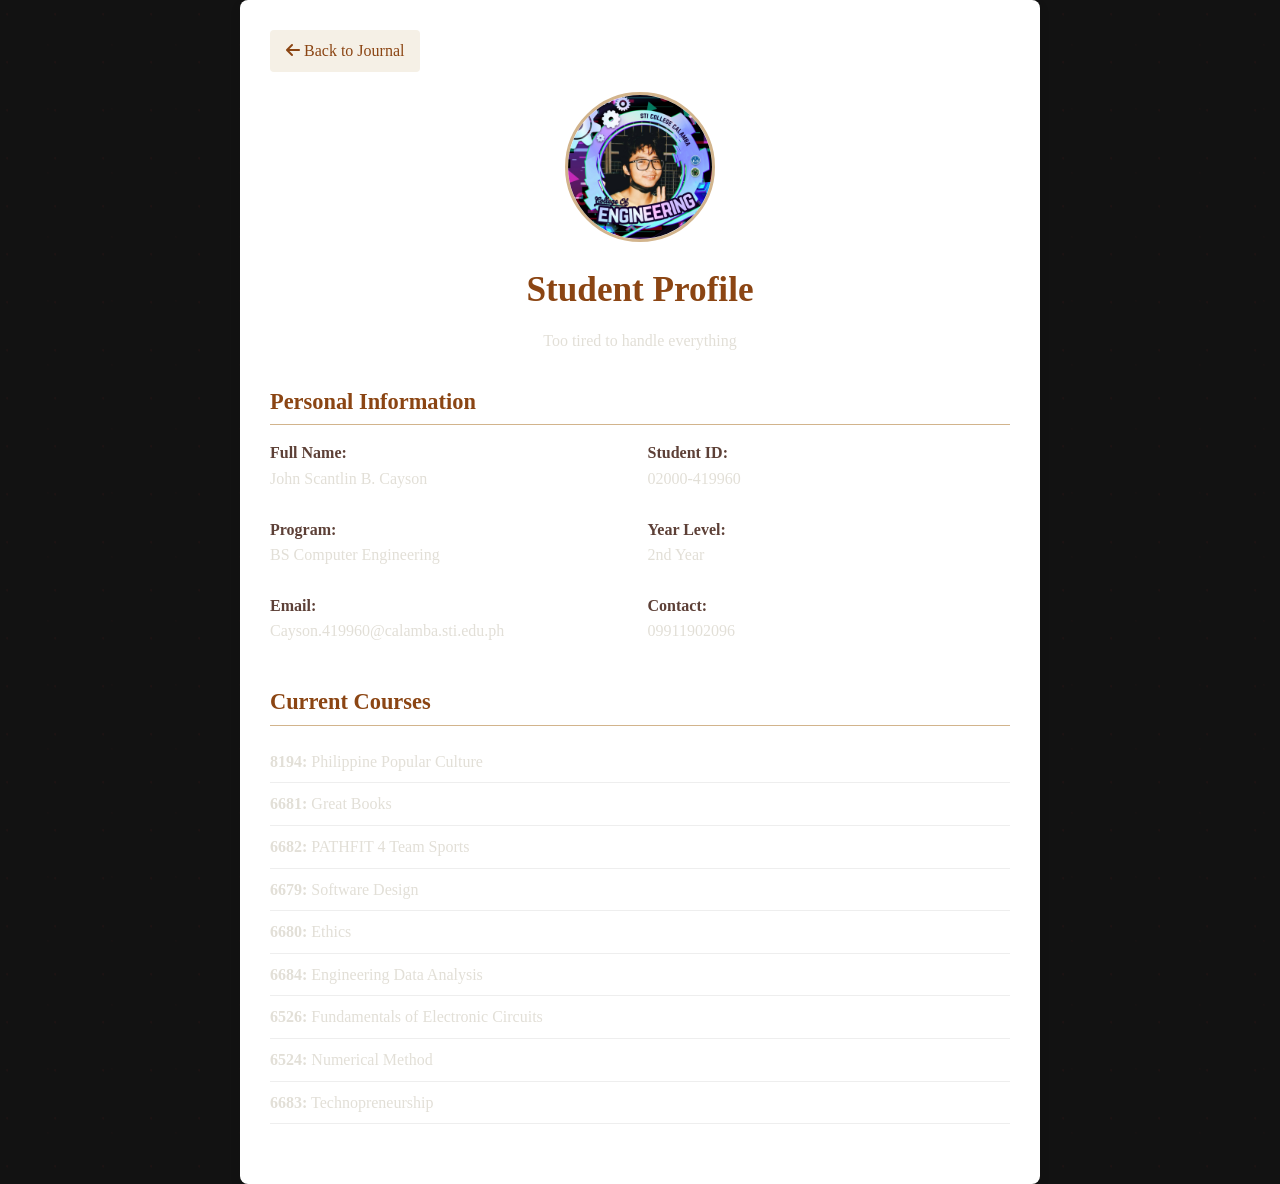
<file: profile.html>
<!DOCTYPE html>
<html lang="en">
<head>
    <meta charset="UTF-8">
    <meta name="viewport" content="width=device-width, initial-scale=1.0">
    <title>Student Profile - Great Books Journal</title>
    <link rel="icon" href="Profile_icon.png">
    <link rel="stylesheet" href="https://cdnjs.cloudflare.com/ajax/libs/font-awesome/6.4.0/css/all.min.css">
    <link rel="stylesheet" href="styles.css">
    <style>
        .profile-container {
            max-width: 800px;
            margin: 0 auto;
            background-color: white;
            border-radius: 8px;
            padding: 30px;
            box-shadow: 0 4px 12px rgba(0, 0, 0, 0.08);
        }
        
        .back-link {
            display: inline-block;
            margin-bottom: 20px;
            color: #8B4513;
            text-decoration: none;
            padding: 8px 16px;
            background-color: #f5f0e6;
            border-radius: 4px;
            transition: all 0.3s;
        }
        
        .back-link:hover {
            background-color: #D2B48C;
            color: #2c3e50;
        }
        
        .profile-header {
            text-align: center;
            margin-bottom: 30px;
        }
        
        .profile-pic {
            width: 150px;
            height: 150px;
            border-radius: 50%;
            object-fit: cover;
            border: 3px solid #D2B48C;
            margin: 0 auto 20px;
            display: block;
        }
        
        .profile-container h1 {
            color: #8B4513;
            margin-bottom: 10px;
            font-size: 2.2rem;
        }
        
        .section {
            margin-bottom: 30px;
        }
        
        .section h2 {
            color: #8B4513;
            padding-bottom: 5px;
            border-bottom: 1px solid #D2B48C;
            margin-bottom: 15px;
            font-size: 1.4rem;
        }
        
        .info-grid {
            display: grid;
            grid-template-columns: repeat(2, 1fr);
            gap: 15px;
        }
        
        .info-item {
            margin-bottom: 10px;
        }
        
        .info-label {
            font-weight: bold;
            color: #5D4037;
        }
        
        .courses-list {
            list-style-type: none;
            padding: 0;
        }
        
        .courses-list li {
            padding: 8px 0;
            border-bottom: 1px solid #eee;
        }
        
        @media (max-width: 600px) {
            .info-grid {
                grid-template-columns: 1fr;
            }
            
            .profile-pic {
                width: 120px;
                height: 120px;
            }
            
            .profile-container h1 {
                font-size: 1.8rem;
            }
        }
    </style>
</head>
<body>
    <div class="profile-container">
        <a href="index.html" class="back-link">
            <i class="fas fa-arrow-left"></i> Back to Journal
        </a>
        
        <div class="profile-header">
            
            <img src="profile.png" 
                 alt="Profile Picture" 
                 class="profile-pic">
            
            <h1>Student Profile</h1>
            <p>Too tired to handle everything</p>
        </div>
        
        <div class="section">
            <h2>Personal Information</h2>
            <div class="info-grid">
                <div class="info-item">
                    <div class="info-label">Full Name:</div>
                    <div>John Scantlin B. Cayson</div>
                </div>
                <div class="info-item">
                    <div class="info-label">Student ID:</div>
                    <div>02000-419960</div>
                </div>
                <div class="info-item">
                    <div class="info-label">Program:</div>
                    <div>BS Computer Engineering</div>
                </div>
                <div class="info-item">
                    <div class="info-label">Year Level:</div>
                    <div>2nd Year</div>
                </div>
                <div class="info-item">
                    <div class="info-label">Email:</div>
                    <div>Cayson.419960@calamba.sti.edu.ph</div>
                </div>
                <div class="info-item">
                    <div class="info-label">Contact:</div>
                    <div>09911902096</div>
                </div>
            </div>
        </div>
        
        <div class="section">
            <h2>Current Courses</h2>
            <ul class="courses-list">
                <li><strong>8194:</strong> Philippine Popular Culture</li>
                <li><strong>6681:</strong> Great Books</li>
                <li><strong>6682:</strong> PATHFIT 4 Team Sports</li>
                <li><strong>6679:</strong> Software Design</li>
                <li><strong>6680:</strong> Ethics</li>
                <li><strong>6684:</strong> Engineering Data Analysis</li>
                <li><strong>6526:</strong> Fundamentals of Electronic Circuits</li>
                <li><strong>6524:</strong> Numerical Method</li>
                <li><strong>6683:</strong> Technopreneurship</li>
            </ul>
        </div>
        
        <!-- <div class="section">
            <h2>Academic Interests</h2>
            <p>Math</p>
        </div> -->
    </div>
</body>
</html>
</file>
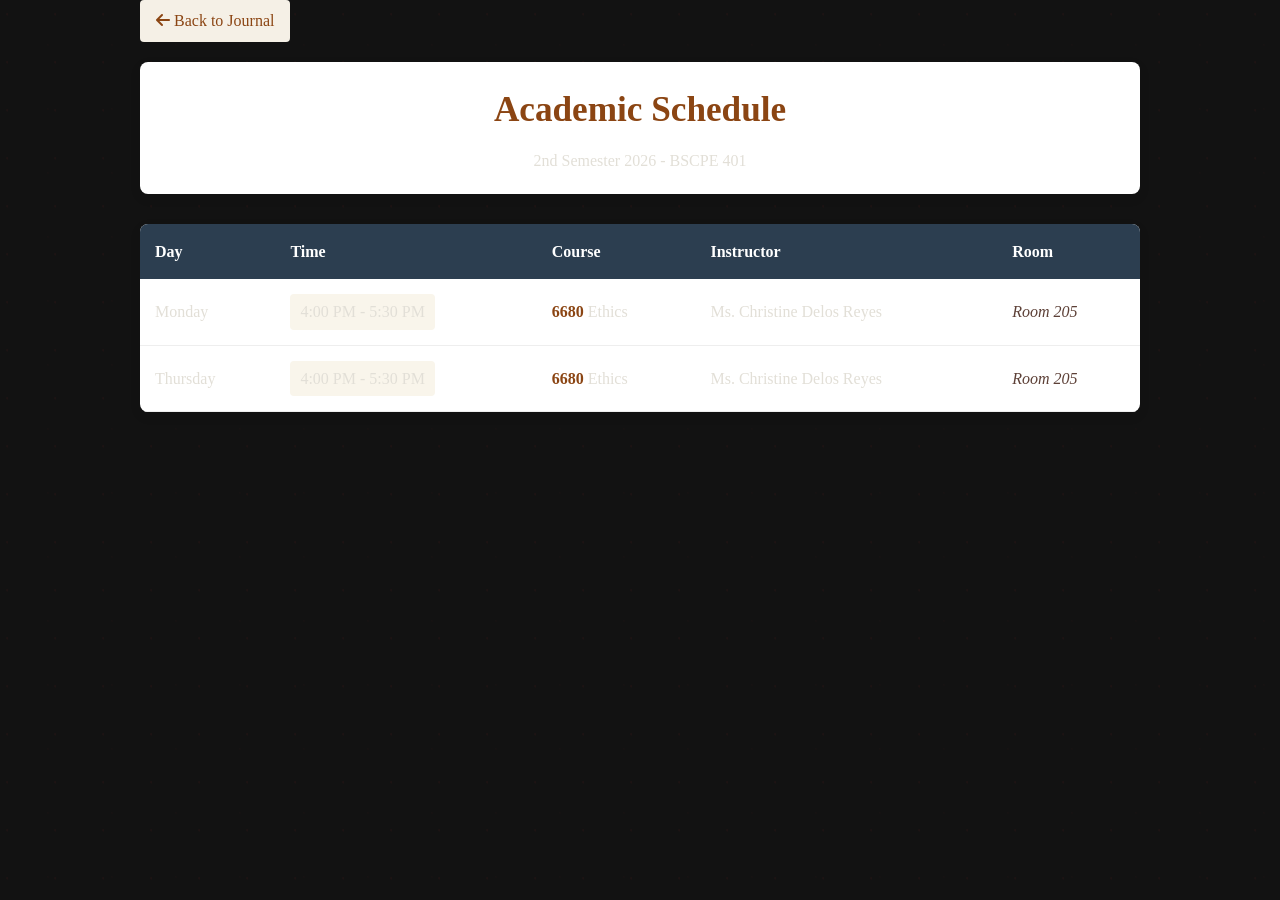
<file: schedule.html>
<!DOCTYPE html>
<html lang="en">
<head>
    <meta charset="UTF-8">
    <meta name="viewport" content="width=device-width, initial-scale=1.0">
    <title>Academic Schedule - Great Books Journal</title>
    <link rel="icon" href="Schedule_icon.png">
    <link rel="stylesheet" href="https://cdnjs.cloudflare.com/ajax/libs/font-awesome/6.4.0/css/all.min.css">
    <link rel="stylesheet" href="styles.css">
    <style>
        .schedule-container {
            max-width: 1000px;
            margin: 0 auto;
        }
        
        .back-link {
            display: inline-block;
            margin-bottom: 20px;
            color: #8B4513;
            text-decoration: none;
            padding: 8px 16px;
            background-color: #f5f0e6;
            border-radius: 4px;
            transition: all 0.3s;
        }
        
        .back-link:hover {
            background-color: #D2B48C;
            color: #5D4037;
        }
        
        .schedule-header {
            text-align: center;
            margin-bottom: 30px;
            background-color: white;
            border-radius: 8px;
            padding: 20px;
            box-shadow: 0 4px 12px rgba(0, 0, 0, 0.08);
        }
        
        .schedule-container h1 {
            color:#8B4513;
            margin-bottom: 10px;
            font-size: 2.2rem;
        }
        
        .term-selector {
            display: flex;
            justify-content: center;
            gap: 10px;
            margin-bottom: 30px;
            flex-wrap: wrap;
        }
        
        .term-btn {
            padding: 10px 20px;
            background-color: #D2B48C;
            border: none;
            border-radius: 4px;
            cursor: pointer;
            font-weight: bold;
            transition: all 0.3s;
            min-width: 120px;
        }
        
        .term-btn:hover {
            background-color: #C2A47C;
        }
        
        .term-btn.active {
            background-color: #8B4513;
            color: white;
        }
        
        .schedule-table {
            width: 100%;
            border-collapse: collapse;
            background-color: white;
            border-radius: 8px;
            overflow: hidden;
            box-shadow: 0 4px 12px rgba(0, 0, 0, 0.08);
            margin-bottom: 20px;
        }
        
        .schedule-table th {
            background-color: #2C3E50;
            color: white;
            padding: 15px;
            text-align: left;
        }
        
        .schedule-table td {
            padding: 15px;
            border-bottom: 1px solid #eee;
        }
        
        .schedule-table tr:hover {
            background-color: #f9f5eb;
        }
        
        .course-code {
            font-weight: bold;
            color: #8B4513;
        }
        
        .time-slot {
            background-color: #f9f5eb;
            padding: 5px 10px;
            border-radius: 4px;
            display: inline-block;
        }
        
        .room {
            color: #5D4037;
            font-style: italic;
        }
        
        .schedule-legend {
            display: flex;
            gap: 20px;
            margin-top: 20px;
            flex-wrap: wrap;
            padding: 15px;
            background-color: white;
            border-radius: 8px;
            box-shadow: 0 2px 8px rgba(0, 0, 0, 0.05);
        }
        
        .legend-item {
            display: flex;
            align-items: center;
            gap: 5px;
        }
        
        .legend-color {
            width: 15px;
            height: 15px;
            border-radius: 50%;
        }
        
        @media (max-width: 768px) {
            .schedule-table {
                display: block;
                overflow-x: auto;
            }
            
            .schedule-table th,
            .schedule-table td {
                white-space: nowrap;
                min-width: 120px;
            }
            
            .term-btn {
                min-width: 100px;
                padding: 8px 16px;
                font-size: 0.9rem;
            }
            
            .schedule-container h1 {
                font-size: 1.8rem;
            }
        }
        
        @media (max-width: 480px) {
            .term-btn {
                min-width: 80px;
                padding: 6px 12px;
                font-size: 0.8rem;
            }
            
            .schedule-table th,
            .schedule-table td {
                padding: 10px;
                font-size: 0.9rem;
            }
            
            .schedule-legend {
                flex-direction: column;
                gap: 10px;
            }
        }
    </style>
</head>
<body>
    <div class="schedule-container">
        <a href="index.html" class="back-link">
            <i class="fas fa-arrow-left"></i> Back to Journal
        </a>
        
        <div class="schedule-header">
            <h1>Academic Schedule</h1>
            <p>2nd Semester 2026 - BSCPE 401</p>
        </div>
        
        <!-- <div class="term-selector">
            <button class="term-btn active" onclick="showTerm('prelim')">Prelim</button>
            <button class="term-btn" onclick="showTerm('midterm')">Midterm</button>
            <button class="term-btn" onclick="showTerm('prefinal')">Prefinal</button>
            <button class="term-btn" onclick="showTerm('final')">Final</button>
        </div> -->
        
        <div id="prelim-schedule">
            <table class="schedule-table">
                <thead>
                    <tr>
                        <th>Day</th>
                        <th>Time</th>
                        <th>Course</th>
                        <th>Instructor</th>
                        <th>Room</th>
                    </tr>
                </thead>
                <tbody>
                    <!-- <tr>
                        <td>Monday</td>
                        <td><span class="time-slot">9:00 AM - 10:30 AM</span></td>
                        <td><span class="course-code">ENG 301</span> Great Books</td>
                        <td>Dr. Wilson</td>
                        <td><span class="room">Humanities 302</span></td>
                    </tr> -->
                    <tr>
                        <td>Monday</td>
                        <td><span class="time-slot">4:00 PM - 5:30 PM</span></td>
                        <td><span class="course-code">6680</span> Ethics</td>
                        <td>Ms. Christine Delos Reyes</td>
                        <td><span class="room">Room 205</span></td>
                    </tr>
                    <tr>
                        <td>Thursday</td>
                        <td><span class="time-slot">4:00 PM - 5:30 PM</span></td>
                        <td><span class="course-code">6680</span> Ethics</td>
                        <td>Ms. Christine Delos Reyes</td>
                        <td><span class="room">Room 205</span></td>
                    </tr>
                </tbody>
            </table>
        </div>
    </div>

    <script>
        function showTerm(term) {
            // Remove active class from all buttons
            document.querySelectorAll('.term-btn').forEach(btn => {
                btn.classList.remove('active');
            });
            
            // Add active class to clicked button
            event.target.classList.add('active');
            
            // Show message for locked terms
            if (term !== 'prelim') {
                alert('Schedule for ' + term + ' term will be available later in the semester.');
            }
        }
    </script>
</body>
</html>
</file>
<file: styles.css>
:root {
    --primary: #0a0a0c;        /* deep abyss black - suffering */
    --primary-dark: #030405;   /* utter darkness */
    --accent: #8b1e1e;         /* dried blood / rust - pain */
    --accent-light: #aa2e2e;   /* smoldering ember */
    --text: #e2dfd7;           /* pale ghost white - fading memory */
    --text-light: #a19d95;     /* ash gray */
    --background: #121212;     /* deep charcoal - void */
    --white: #1f1f22;          /* near-black with warmth */
    --border: #2c2a2a;         /* dark iron - boundaries of grief */
    --success: #5a2a2a;        /* muted suffering red */
    --warning: #7a4a1a;        /* old rust */
    --danger: #8b2a2a;         /* wound red */
    --shadow-sm: 0 4px 12px rgba(0,0,0,0.5);
    --shadow-md: 0 8px 18px rgba(0,0,0,0.6);
    --shadow-lg: 0 20px 30px rgba(0,0,0,0.7);
    --shadow-hover: 0 25px 30px -12px rgba(0,0,0,0.8);
    --transition: all 0.35s cubic-bezier(0.2, 0.9, 0.4, 1.1);
}

* {
    margin: 0;
    padding: 0;
    box-sizing: border-box;
    font-family: Georgia, 'Times New Roman', Times, serif;
}

body {
    font-family: Arial, Helvetica, sans-serif;
    background: var(--background);
    color: var(--text);
    line-height: 1.6;
    -webkit-font-smoothing: antialiased;
    background-image: radial-gradient(circle at 15% 30%, rgba(139, 30, 30, 0.08) 2%, transparent 2.5%),
                      radial-gradient(circle at 75% 70%, rgba(70, 20, 20, 0.06) 1.5%, transparent 2%);
    background-size: 48px 48px, 64px 64px;
}

.stage-icon.completed {
    background: #712626;
    border-color: #a04f4f;
    color: #e2dfd7;
    box-shadow: 0 8px 20px rgba(0, 0, 0, 0.5);
}

.stage-icon.completed i {
    color: #d4a0a0;
}

/* Simple Academic Progress */
.academic-progress {
    margin: 3rem 0 1.5rem;
}

.progress-container {
    background: #181414;
    border-radius: 28px;
    padding: 1.8rem;
    box-shadow: var(--shadow-md);
    border: 1px solid #382828;
}

.progress-title {
    font-family: 'Playfair Display', serif;
    font-size: 1.5rem;
    font-weight: 600;
    color: #e2dfd7;
    margin-bottom: 1.8rem;
    text-align: center;
}

/* Progress Stages */
.progress-stages {
    display: flex;
    justify-content: space-between;
    position: relative;
    margin-bottom: 2rem;
    padding: 0.5rem 0;
}

.progress-stages::before {
    content: '';
    position: absolute;
    top: 20px;
    left: 10%;
    right: 10%;
    height: 2px;
    background: #2c2323;
    z-index: 1;
}

.progress-stage {
    display: flex;
    flex-direction: column;
    align-items: center;
    position: relative;
    z-index: 2;
    flex: 1;
}

/* Stage Icons */
.stage-icon {
    width: 40px;
    height: 40px;
    border-radius: 50%;
    background: #251d1d;
    border: 2px solid #4a2e2e;
    display: flex;
    align-items: center;
    justify-content: center;
    margin-bottom: 0.5rem;
    color: #d1afaf;
    font-size: 1rem;
    transition: all 0.2s ease;
}

.stage-icon.completed {
    background: #712626;
    border-color: #a04f4f;
    color: #e2dfd7;
}

.stage-icon.active {
    background: #a13030;
    border-color: #d47272;
    color: #0a0a0a;
    box-shadow: 0 0 0 3px rgba(161, 48, 48, 0.4);
}

.stage-icon.locked {
    background: #1c1414;
    border-color: #3a2828;
    color: #6e4a4a;
}

.stage-name {
    font-weight: 500;
    font-size: 0.9rem;
    color: var(--text);
    margin-bottom: 0.2rem;
}

.stage-date {
    font-size: 0.7rem;
    color: #8a7b73;
    background: #1f1616;
    padding: 0.2rem 0.6rem;
    border-radius: 100px;
}

/* Simple Progress Summary */
.progress-summary {
    margin-top: 1.5rem;
    padding-top: 1.5rem;
    border-top: 1px solid #2c2323;
    display: flex;
    justify-content: space-between;
    align-items: center;
    flex-wrap: wrap;
    gap: 1rem;
}

.summary-stats {
    display: flex;
    gap: 1.5rem;
}

.summary-stat {
    display: flex;
    flex-direction: column;
    align-items: center;
}

.stat-value {
    font-size: 1.4rem;
    font-weight: 600;
    color: #d4b0b0;
    line-height: 1.2;
}

.stat-label {
    font-size: 0.75rem;
    color: var(--text-light);
}

/* Simple Progress Bar */
.progress-bar-container {
    flex: 1;
    min-width: 200px;
}

.progress-bar-wrapper {
    height: 6px;
    background: #2a2020;
    border-radius: 100px;
    overflow: hidden;
    margin-bottom: 0.3rem;
}

.progress-bar-fill {
    height: 100%;
    background: #b34b4b;
    border-radius: 100px;
    width: 50%;
    transition: width 0.3s ease;
}

.progress-percentage {
    display: flex;
    justify-content: space-between;
    font-size: 0.75rem;
    color: var(--text-light);
}

.percentage-value {
    font-weight: 600;
    color: #c95a5a;
}

/* Simple Next Milestone */
.next-milestone {
    background: #1f1616;
    border-radius: 100px;
    padding: 0.5rem 1.2rem;
    display: inline-flex;
    align-items: center;
    gap: 0.5rem;
    border: 1px solid #5e3737;
    margin-top: 1rem;
    font-size: 0.85rem;
}

.next-milestone i {
    color: #b85353;
    font-size: 0.9rem;
}

.milestone-date {
    background: #2c1b1b;
    padding: 0.2rem 0.8rem;
    border-radius: 100px;
    font-size: 0.7rem;
    color: #ddadad;
    font-weight: 500;
}

/* Responsive */
@media (max-width: 768px) {
    .progress-stages {
        flex-direction: column;
        gap: 1rem;
        padding-left: 1.5rem;
    }
    
    .progress-stages::before {
        left: 20px;
        right: auto;
        top: 10px;
        bottom: 10px;
        width: 2px;
        height: auto;
    }
    
    .progress-stage {
        flex-direction: row;
        gap: 1rem;
        width: 100%;
    }
    
    .stage-icon {
        margin-bottom: 0;
        width: 35px;
        height: 35px;
        font-size: 0.9rem;
    }
    
    .stage-info {
        text-align: left;
    }
    
    .progress-summary {
        flex-direction: column;
        align-items: stretch;
    }
    
    .summary-stats {
        justify-content: center;
    }
}

@media (max-width: 480px) {
    .progress-container {
        padding: 1.2rem;
    }
    
    .progress-title {
        font-size: 1.3rem;
    }
    
    .summary-stats {
        gap: 1rem;
    }
    
    .stat-value {
        font-size: 1.2rem;
    }
    
    .next-milestone {
        width: 100%;
        justify-content: center;
        flex-wrap: wrap;
    }
}

/* Navigation */
.navbar {
    background: rgba(10, 10, 12, 0.96);
    border-bottom: 1px solid #2b1f1f;
    padding: 1rem 0;
    position: sticky;
    top: 0;
    z-index: 100;
    backdrop-filter: blur(12px);
}

.nav-container {
    max-width: 1280px;
    margin: 0 auto;
    padding: 0 2rem;
    display: flex;
    justify-content: space-between;
    align-items: center;
}

.nav-logo {
    display: flex;
    align-items: center;
    gap: 0.5rem;
    font-size: 1.25rem;
    font-weight: 600;
    color: var(--text);
}

.nav-logo i {
    color: var(--accent);
    font-size: 1.5rem;
    filter: drop-shadow(0 0 3px rgba(139,30,30,0.4));
}

.nav-links {
    display: flex;
    gap: 2rem;
}

.nav-links a {
    text-decoration: none;
    color: var(--text-light);
    font-weight: 500;
    font-size: 0.95rem;
    transition: var(--transition);
    position: relative;
}

.nav-links a::after {
    content: '';
    position: absolute;
    bottom: -4px;
    left: 0;
    width: 0;
    height: 2px;
    background: var(--accent);
    transition: var(--transition);
}

.nav-links a:hover,
.nav-links a.active {
    color: var(--text);
}

.nav-links a:hover::after,
.nav-links a.active::after {
    width: 100%;
}

.term-badge {
    background: var(--accent);
    color: #0a0a0c;
    padding: 0.4rem 1rem;
    border-radius: 100px;
    font-size: 0.85rem;
    font-weight: 600;
    letter-spacing: 0.3px;
}

/* Hero Section - suffering theme */
.hero {
    background: linear-gradient(115deg, #030202 0%, #1a0c0c 100%);
    color: #f0ece4;
    padding: 4rem 0;
    position: relative;
    overflow: hidden;
    border-bottom: 1px solid #3a2424;
}

.hero-pattern {
    position: absolute;
    top: 0;
    left: 0;
    right: 0;
    bottom: 0;
    background-image: url("data:image/svg+xml,%3Csvg width='80' height='80' viewBox='0 0 80 80' xmlns='http://www.w3.org/2000/svg'%3E%3Cpath d='M32 16 L48 32 L32 48 L16 32 Z' fill='none' stroke='%238b1e1e' stroke-width='1.2' opacity='0.4'/%3E%3C/svg%3E");
    opacity: 0.2;
}

.hero-content {
    max-width: 1280px;
    margin: 0 auto;
    padding: 0 2rem;
    position: relative;
    z-index: 1;
    display: flex;
    justify-content: space-between;
    align-items: center;
}

.hero-subtitle {
    display: inline-block;
    font-size: 0.9rem;
    text-transform: uppercase;
    letter-spacing: 2px;
    color: #b57c6c;
    margin-bottom: 1rem;
}

.hero-title {
    font-family: 'Playfair Display', serif;
    font-size: 4rem;
    font-weight: 600;
    line-height: 1.1;
    margin-bottom: 1rem;
}

.hero-description {
    font-size: 1.1rem;
    color: #bfb3aa;
    max-width: 500px;
}

.hero-stats {
    display: flex;
    gap: 3rem;
    background: rgba(0, 0, 0, 0.6);
    backdrop-filter: blur(12px);
    padding: 2rem 3rem;
    border-radius: 40px;
    border: 1px solid #4e2a2a;
}

.stat-item {
    display: flex;
    flex-direction: column;
    align-items: center;
}

.stat-number {
    font-size: 2.5rem;
    font-weight: 700;
    font-family: 'Playfair Display', serif;
}

.stat-label {
    font-size: 0.9rem;
    color: rgba(255,255,255,0.7);
}

/* Main Container */
.main-container {
    max-width: 1280px;
    margin: 0 auto;
    padding: 3rem 2rem;
}

/* Timeline Navigation - sorrowful path */
.timeline-nav {
    margin-bottom: 4rem;
    padding: 1rem 0;
}

.timeline-track {
    display: flex;
    justify-content: space-between;
    position: relative;
    max-width: 800px;
    margin: 0 auto;
}

.timeline-progress {
    position: absolute;
    top: 12px;
    left: 0;
    height: 2px;
    background: var(--accent);
    transition: width 0.5s ease;
    z-index: 1;
}

.timeline-marker {
    position: relative;
    z-index: 2;
    display: flex;
    flex-direction: column;
    align-items: center;
    cursor: pointer;
}

.timeline-marker .marker-dot {
    width: 28px;
    height: 28px;
    background: #1e1a1a;
    border: 2px solid #6b3a3a;
    border-radius: 50%;
    margin-bottom: 0.5rem;
    transition: var(--transition);
}

.timeline-marker.active .marker-dot {
    background: var(--accent);
    border-color: #bc6f6f;
    box-shadow: 0 0 0 4px rgba(139,30,30,0.3);
}

.timeline-marker.locked .marker-dot {
    background: #141010;
    border-color: #3a2828;
}

.marker-label {
    font-weight: 600;
    font-size: 0.95rem;
    margin-bottom: 0.2rem;
}

.marker-date {
    font-size: 0.8rem;
    color: #8a7b73;
}

/* Term Sections */
.term-section {
    display: none;
    animation: fadeIn 0.5s ease;
}

.term-section.active {
    display: block;
}

@keyframes fadeIn {
    from { opacity: 0; transform: translateY(10px); }
    to { opacity: 1; transform: translateY(0); }
}

/* Entry Header Card - black memorial */
.entry-header-card {
    background: #1a1a1c;
    border-radius: 28px;
    padding: 2.5rem;
    margin-bottom: 2.5rem;
    box-shadow: var(--shadow-lg);
    border-left: 8px solid var(--accent);
    border-right: 1px solid #2e2626;
    border-top: 1px solid #2e2626;
    border-bottom: 1px solid #2e2626;
}

.entry-meta {
    display: flex;
    justify-content: space-between;
    margin-bottom: 1.5rem;
    color: #baa99e;
    font-size: 0.95rem;
}

.entry-term {
    background: #2c1717;
    color: #e0b4a4;
    padding: 0.3rem 1rem;
    border-radius: 100px;
    font-size: 0.8rem;
    font-weight: 500;
}

.entry-date i {
    margin-right: 0.5rem;
}

.entry-main-title {
    font-family: 'Playfair Display', serif;
    font-size: 2.5rem;
    font-weight: 600;
    color: #f2e4dc;
    margin-bottom: 0.5rem;
    line-height: 1.2;
}

.entry-subtitle {
    font-size: 1.1rem;
    color: #b49b8f;
    margin-bottom: 1.5rem;
    font-style: italic;
    border-left: 2px solid var(--accent);
    padding-left: 1rem;
}

.entry-tags {
    display: flex;
    gap: 1rem;
    flex-wrap: wrap;
}

.tag {
    background: #241a1a;
    padding: 0.4rem 1rem;
    border-radius: 100px;
    font-size: 0.85rem;
    color: #d4bfb5;
    display: flex;
    align-items: center;
    gap: 0.5rem;
    border: 1px solid #492a2a;
}

.tag i {
    color: #b65c5c;
}

/* Journal Grid */
.journal-grid {
    display: grid;
    grid-template-columns: repeat(2, 1fr);
    gap: 1.5rem;
    margin-bottom: 3rem;
}

.grid-card {
    background: #1a1a1c;
    border-radius: 24px;
    padding: 2rem;
    box-shadow: var(--shadow-sm);
    border: 1px solid #2c2323;
    transition: var(--transition);
    position: relative;
    overflow: hidden;
}

.grid-card:hover {
    box-shadow: var(--shadow-hover);
    transform: translateY(-3px);
    border-color: #6e3e3e;
}

.card-icon {
    position: absolute;
    top: 1.5rem;
    right: 1.5rem;
    font-size: 2rem;
    color: #402a2a;
    opacity: 0.6;
    transition: var(--transition);
}

.grid-card:hover .card-icon {
    opacity: 1;
    color: #b55050;
    transform: rotate(5deg);
}

.grid-card h3 {
    font-size: 1.3rem;
    font-weight: 600;
    margin-bottom: 1.5rem;
    color: #f0e2da;
    padding-right: 3rem;
}

.grid-card p {
    color: #bfb0a7;
    line-height: 1.7;
    font-size: 0.95rem;
}

.main-reflection {
    grid-column: span 2;
}

/* Gallery Section */
.gallery-section {
    margin: 4rem 0;
}

.gallery-header {
    display: flex;
    justify-content: space-between;
    align-items: center;
    margin-bottom: 2rem;
}

.gallery-header h3 {
    font-size: 1.5rem;
    font-weight: 600;
    color: var(--text);
    display: flex;
    align-items: center;
    gap: 1rem;
}

.gallery-header h3 i {
    color: var(--accent);
}

.gallery-controls {
    display: flex;
    align-items: center;
    gap: 1.5rem;
}

.gallery-count {
    color: var(--text-light);
    font-size: 0.95rem;
    background: #1f1616;
    padding: 0.3rem 1rem;
    border-radius: 100px;
    border: 1px solid #5e3737;
}

.gallery-view {
    display: flex;
    gap: 0.5rem;
    background: #1a1515;
    padding: 0.3rem;
    border-radius: 8px;
    border: 1px solid #3a2828;
}

.gallery-view i {
    padding: 0.5rem;
    cursor: pointer;
    border-radius: 6px;
    color: var(--text-light);
    transition: var(--transition);
}

.gallery-view i.active {
    background: var(--accent);
    color: #0a0a0c;
}

/* Masonry Gallery - mourning archive (images keep original color, hover text white) */
.masonry-gallery {
    display: grid;
    grid-template-columns: repeat(4, 1fr);
    gap: 1.5rem;
}

.gallery-item {
    cursor: pointer;
    position: relative;
}

.gallery-item-inner {
    position: relative;
    overflow: hidden;
    border-radius: 20px;
    aspect-ratio: 1;
    background: #1c1414;
    border: 1px solid #3b2626;
}

.gallery-item img {
    width: 100%;
    height: 100%;
    object-fit: cover;
    transition: transform 0.5s ease;
    /* Images keep original color - no filters */
}

.gallery-item:hover img {
    transform: scale(1.05);
}

.gallery-overlay {
    position: absolute;
    top: 0;
    left: 0;
    right: 0;
    bottom: 0;
    background: linear-gradient(to top, rgba(0,0,0,0.95), rgba(70,20,20,0.85));
    display: flex;
    align-items: flex-end;
    opacity: 0;
    transition: var(--transition);
    padding: 1.5rem;
}

.gallery-item:hover .gallery-overlay {
    opacity: 1;
}

.overlay-content {
    color: #ffffff;
    transform: translateY(20px);
    transition: var(--transition);
}

.gallery-item:hover .overlay-content {
    transform: translateY(0);
}

.gallery-tag {
    display: inline-block;
    background: var(--accent);
    color: #ffffff;
    padding: 0.2rem 0.8rem;
    border-radius: 100px;
    font-size: 0.7rem;
    margin-bottom: 0.5rem;
    text-transform: uppercase;
    letter-spacing: 0.5px;
}

.overlay-content h4 {
    font-size: 1.1rem;
    font-weight: 600;
    margin-bottom: 0.3rem;
    color: #ffffff;
}

.overlay-content p {
    font-size: 0.85rem;
    margin-bottom: 1rem;
    opacity: 0.9;
    line-height: 1.4;
    color: #f0f0f0;
}

.gallery-expand {
    font-size: 0.85rem;
    display: inline-flex;
    align-items: center;
    gap: 0.5rem;
    padding: 0.3rem 1rem;
    background: rgba(0, 0, 0, 0.6);
    border-radius: 100px;
    backdrop-filter: blur(5px);
    color: #ffffff;
}

.gallery-expand i {
    color: #ffffff;
}

/* Locked Terms - veiled grief */
.locked-terms {
    display: grid;
    grid-template-columns: repeat(3, 1fr);
    gap: 1.5rem;
    margin-top: 4rem;
}

.locked-term-card {
    background: #181212;
    border-radius: 22px;
    padding: 2rem;
    text-align: center;
    border: 1px solid #3a2828;
    opacity: 0.7;
    transition: var(--transition);
}

.locked-term-card:hover {
    opacity: 1;
    box-shadow: var(--shadow-md);
}

.locked-icon {
    font-size: 2rem;
    color: #854e4e;
    margin-bottom: 1rem;
}

.locked-term-card h4 {
    color: var(--text);
    margin-bottom: 0.5rem;
}

.locked-term-card p {
    color: #a18d83;
    font-size: 0.9rem;
}

/* Full Locked Section */
.locked-full {
    text-align: center;
    padding: 6rem 2rem;
    background: #0f0b0b;
    border-radius: 28px;
    border: 2px dashed #6a2e2e;
}

.locked-full i {
    font-size: 4rem;
    color: #6e3a3a;
    margin-bottom: 1.5rem;
}

.locked-full h2 {
    color: var(--text);
    margin-bottom: 0.5rem;
}

.locked-full p {
    color: #b8a49a;
    margin-bottom: 1rem;
}

.unlock-date {
    display: inline-block;
    background: #1f1616;
    padding: 0.5rem 1.5rem;
    border-radius: 100px;
    font-size: 0.9rem;
    color: #ddadad;
    font-weight: 500;
}

/* Footer */
.footer {
    background: #0b0808;
    border-top: 1px solid #2c1e1e;
    padding: 2rem 0;
    margin-top: 4rem;
}

.footer-container {
    max-width: 1280px;
    margin: 0 auto;
    padding: 0 2rem;
    display: flex;
    justify-content: space-between;
    align-items: center;
    color: var(--text-light);
    font-size: 0.95rem;
}

.footer-left {
    display: flex;
    align-items: center;
    gap: 0.5rem;
}

.footer-left i {
    color: var(--accent);
}

.footer-right {
    display: flex;
    gap: 1rem;
}

.footer-right i {
    cursor: default;
    opacity: 0.7;
    transition: var(--transition);
}

.footer-right i:hover {
    opacity: 1;
    color: var(--accent);
}

/* Modal - dark expansion */
.modal-overlay {
    position: fixed;
    top: 0;
    left: 0;
    right: 0;
    bottom: 0;
    background: rgba(0,0,0,0.96);
    backdrop-filter: blur(12px);
    display: flex;
    align-items: center;
    justify-content: center;
    z-index: 1000;
    opacity: 0;
    visibility: hidden;
    transition: var(--transition);
}

.modal-overlay.active {
    opacity: 1;
    visibility: visible;
}

.modal-container {
    max-width: 1200px;
    width: 90%;
    position: relative;
}

.modal-close {
    position: absolute;
    top: -3rem;
    right: 0;
    background: none;
    border: none;
    color: var(--white);
    font-size: 2rem;
    cursor: pointer;
    z-index: 1001;
    transition: var(--transition);
}

.modal-close:hover {
    color: var(--accent);
    transform: rotate(90deg);
}

.modal-content {
    background: transparent;
    border-radius: 12px;
    overflow: hidden;
}

.modal-content img {
    width: 100%;
    max-height: 80vh;
    object-fit: contain;
    border-radius: 16px;
    border: 1px solid #673636;
}

/* Academic Progress - grief version */
.academic-progress {
    margin-top: 40px;
}

.progress-container {
    background-color: #181414;
    border-radius: 28px;
    padding: 25px;
    box-shadow: 0 4px 12px rgba(0, 0, 0, 0.5);
}

.progress-title {
    font-size: 1.4rem;
    color: #d4b0b0;
    margin-bottom: 20px;
    text-align: center;
}

.progress-stages {
    display: flex;
    justify-content: space-between;
    position: relative;
    margin-bottom: 30px;
}

.progress-stages::before {
    content: '';
    position: absolute;
    top: 20px;
    left: 10%;
    right: 10%;
    height: 4px;
    background-color: #2c2323;
    z-index: 1;
}

.progress-stage {
    display: flex;
    flex-direction: column;
    align-items: center;
    position: relative;
    z-index: 2;
    flex: 1;
}

.stage-icon {
    width: 40px;
    height: 40px;
    border-radius: 50%;
    background-color: #251d1d;
    display: flex;
    align-items: center;
    justify-content: center;
    margin-bottom: 10px;
    color: #d1afaf;
    font-size: 1.2rem;
    border: 1px solid #4a2e2e;
}

.stage-icon.active {
    background-color: #a13030;
    color: #0a0a0c;
    border-color: #d47272;
}

.stage-icon.locked {
    background-color: #1c1414;
    color: #6e4a4a;
}

.stage-name {
    font-size: 0.9rem;
    font-weight: bold;
    text-align: center;
}

.stage-name.active {
    color: #d4a0a0;
}

/* Responsive */
@media (max-width: 1024px) {
    .hero-title {
        font-size: 3rem;
    }
    
    .hero-stats {
        padding: 1.5rem 2rem;
    }
    
    .masonry-gallery {
        grid-template-columns: repeat(2, 1fr);
    }
}

@media (max-width: 768px) {
    .hero-content {
        flex-direction: column;
        text-align: center;
        gap: 2rem;
    }
    
    .hero-description {
        margin: 0 auto;
    }
    
    .nav-links {
        display: none;
    }
    
    .journal-grid {
        grid-template-columns: 1fr;
    }
    
    .main-reflection {
        grid-column: span 1;
    }
    
    .footer-container {
        flex-direction: column;
        gap: 1rem;
        text-align: center;
    }
    
    .locked-terms {
        grid-template-columns: 1fr;
    }
}

@media (max-width: 600px) {
    .term-tab {
        flex: 1 0 100%;
    }
    
    .entry-header {
        flex-direction: column;
        align-items: flex-start;
        gap: 10px;
    }
    
    .book-meta {
        flex-direction: column;
        gap: 5px;
    }
    
    .progress-stages {
        flex-direction: column;
        align-items: center;
        gap: 30px;
    }
    
    .progress-stages::before {
        display: none;
    }
    
    .images-container {
        grid-template-columns: 1fr;
    }
}

@media (max-width: 480px) {
    .hero-title {
        font-size: 2.5rem;
    }
    
    .hero-stats {
        flex-direction: column;
        gap: 1rem;
        width: 100%;
    }
    
    .masonry-gallery {
        grid-template-columns: 1fr;
    }
    
    .entry-meta {
        flex-direction: column;
        gap: 0.5rem;
    }
}
</file>
